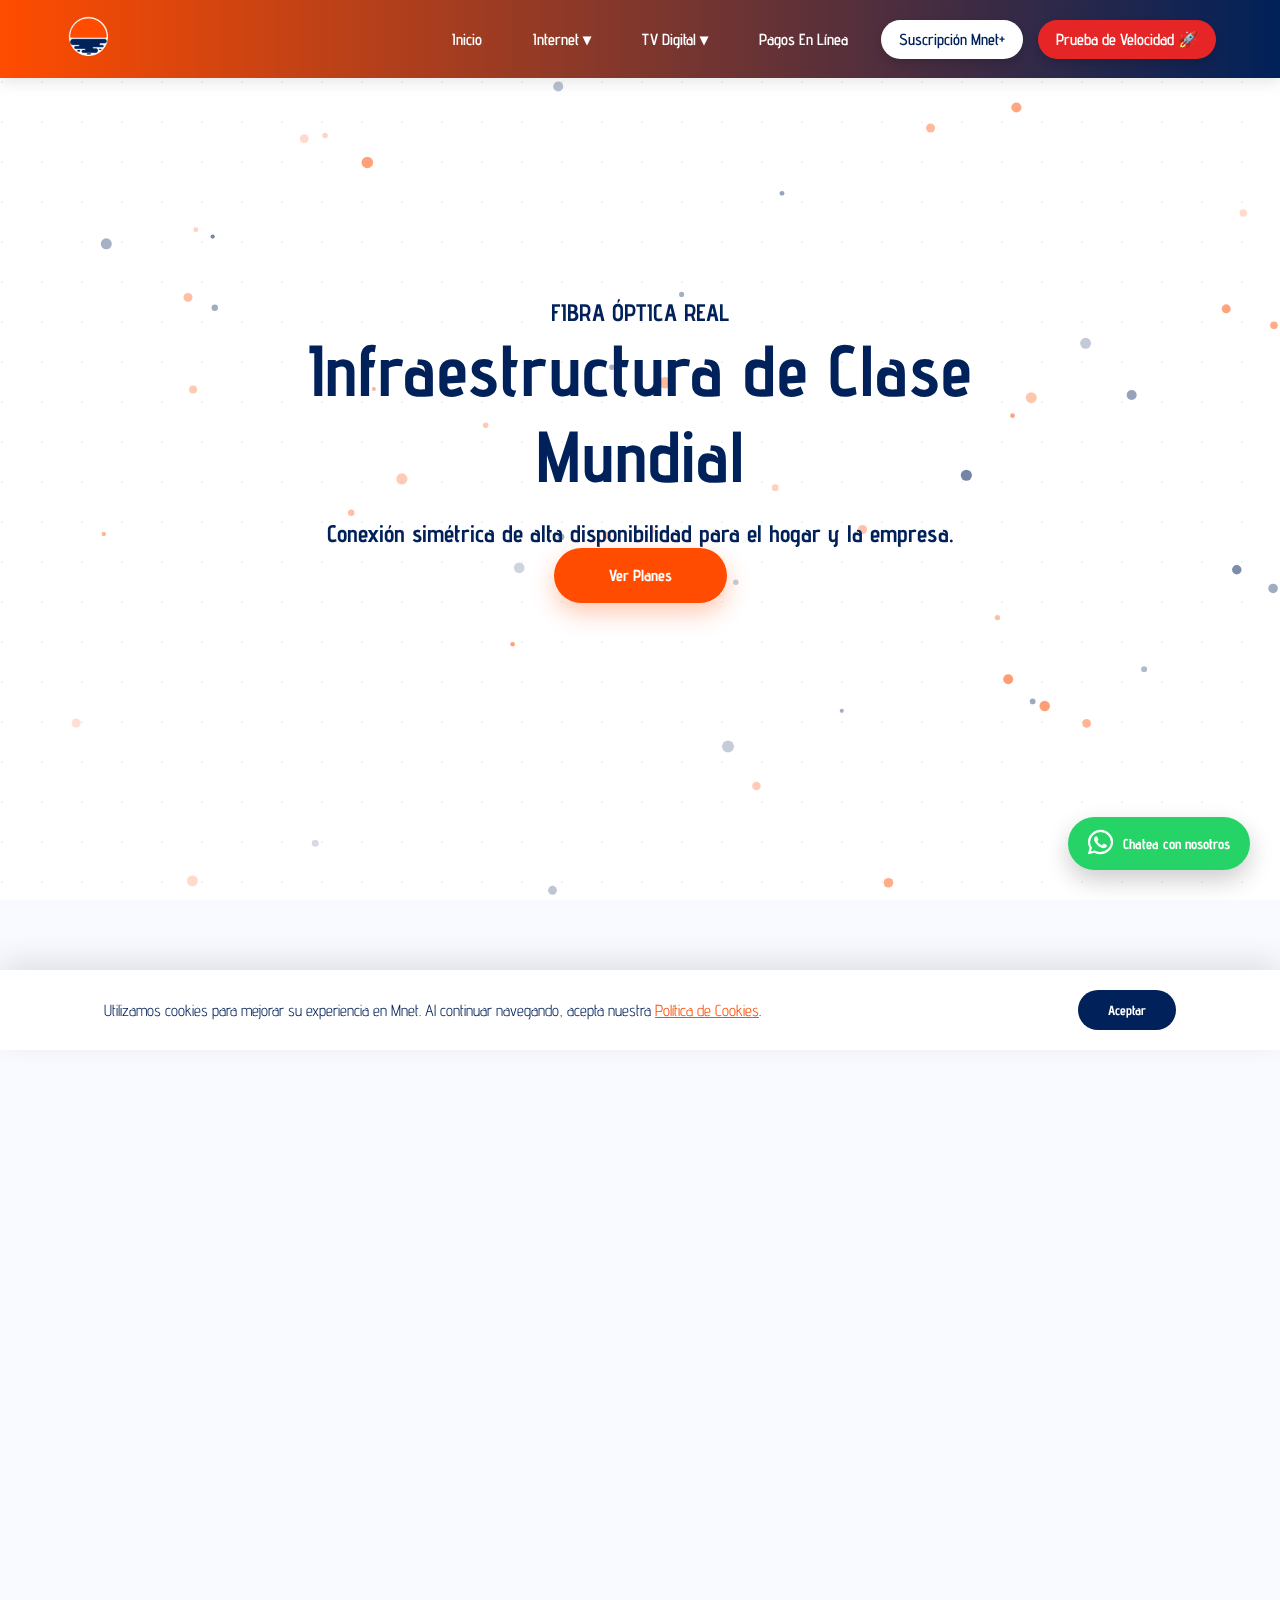
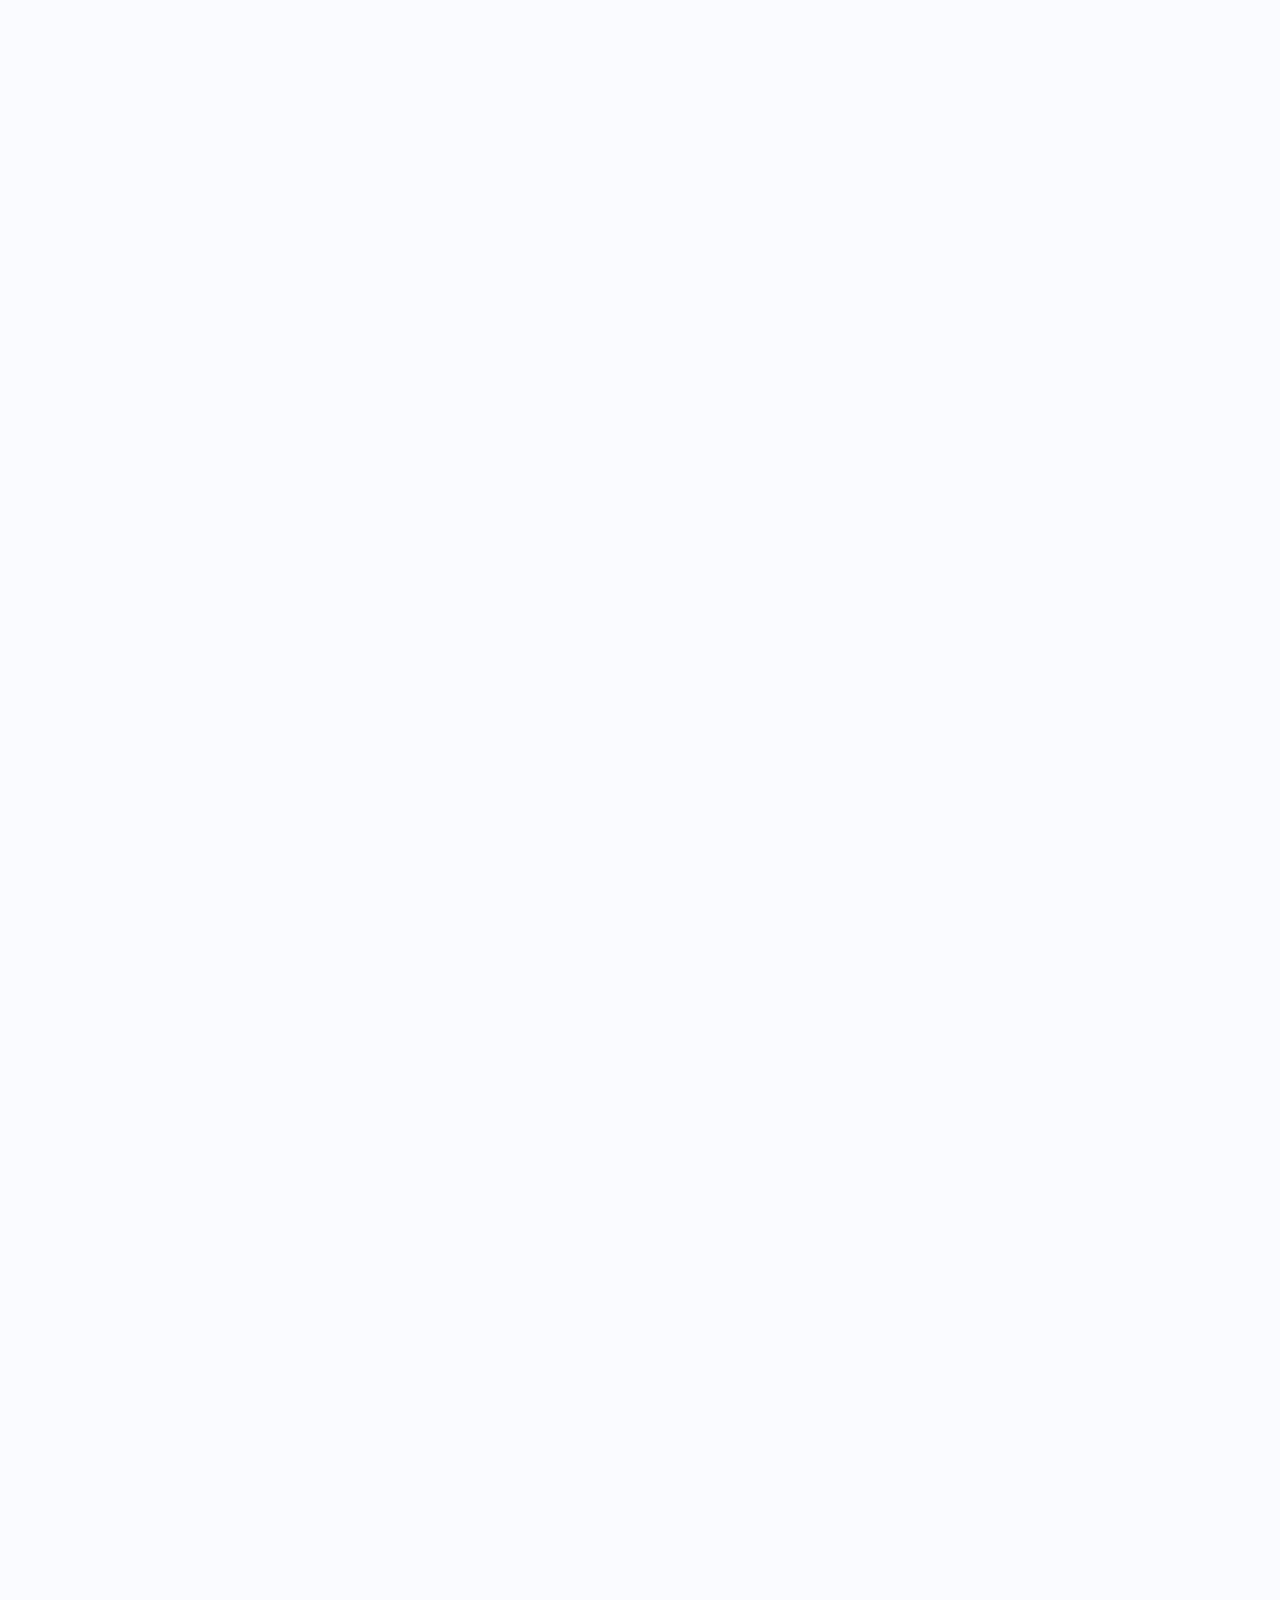
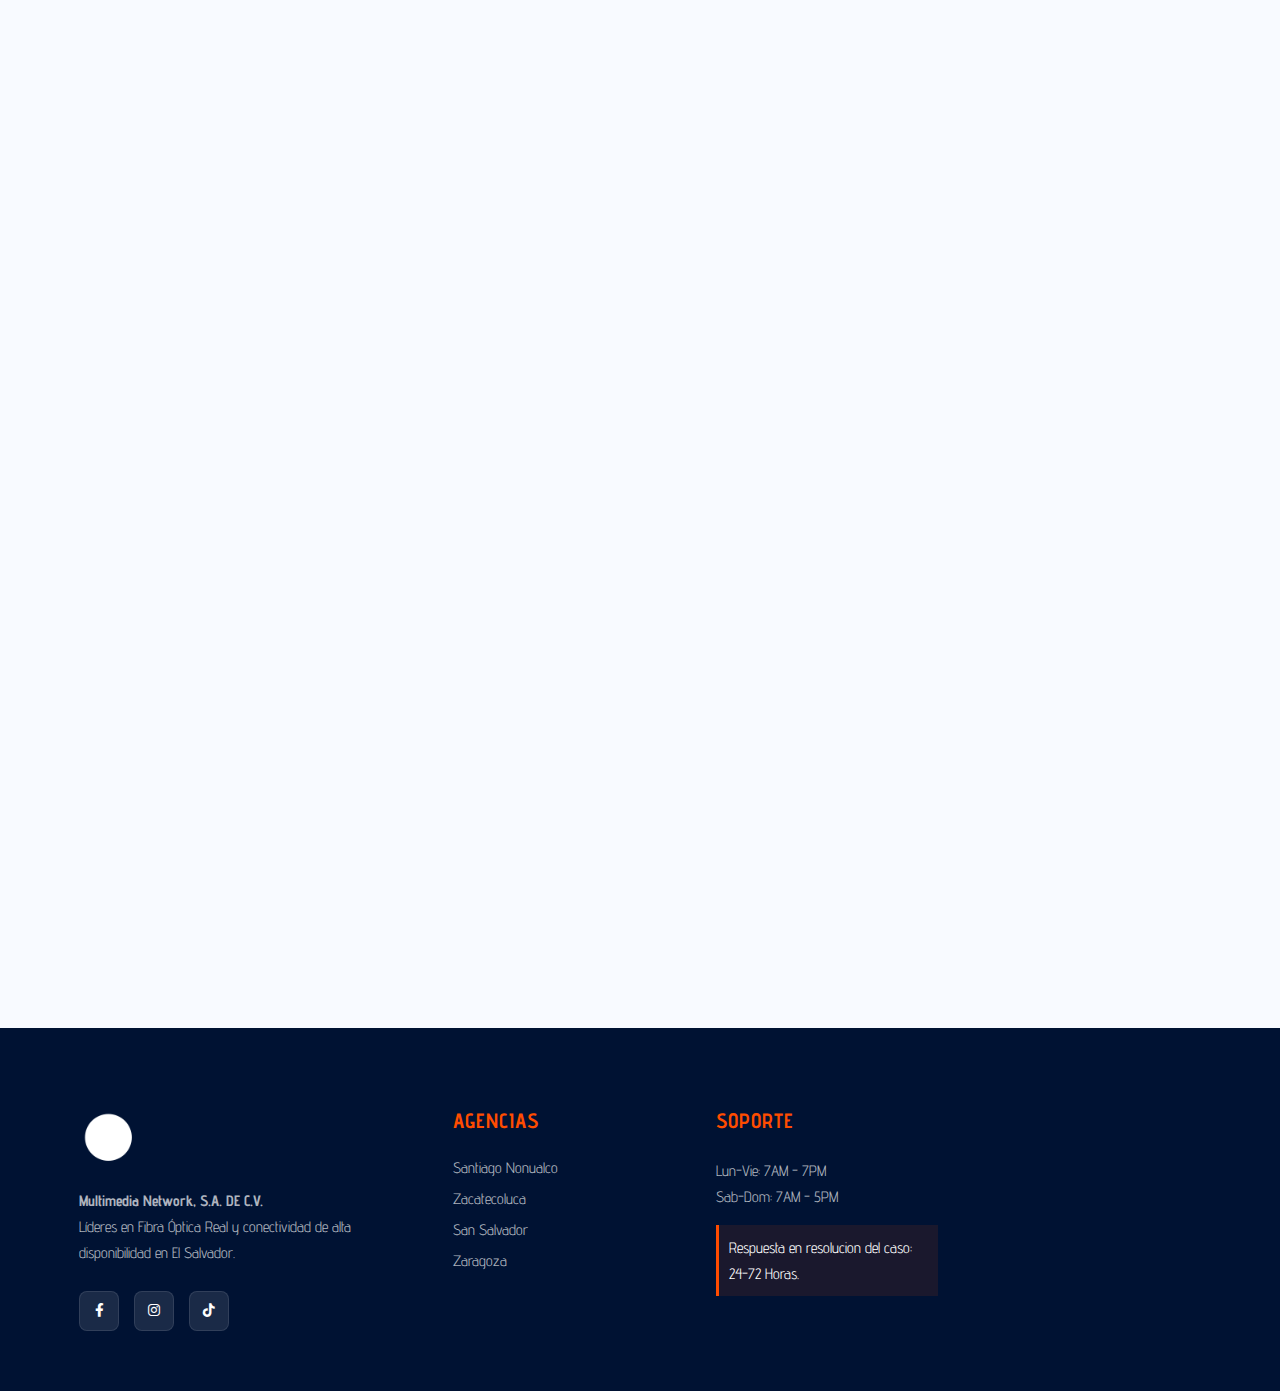
<file: Index.html>
<!DOCTYPE html>
<html lang="es">
<head>
    <meta charset="UTF-8">
    <meta name="viewport" content="width=device-width, initial-scale=1.0">
    <title>Mnet | Fibra Óptica Real</title>
    <link href="https://fonts.googleapis.com/css2?family=Advent+Pro:wght@400;600;700&display=swap" rel="stylesheet">
    <link rel="stylesheet" href="css/style.css">
    <link rel="icon" type="image/png" href="imgmenu/logomenu.png">
</head>
<body class="light-theme">

    <div id="preloader"><div class="loader"></div></div>

    <header class="topbar">
        <div class="container">
            <div class="logo">
                <img src="imgmenu/logomenu.png" alt="Mnet Logo" class="logo-img">
            </div>
            <ul class="menu">
                <li><a href="index.html" class="nav-link">Inicio</a></li>
                <li class="dropdown">
                    <a href="#" class="nav-link">Internet ▾</a>
                    <ul class="submenu">
                        <li><a href="Residencial.html" target="_blank">Internet Residencial</a></li>
                        <li><a href="Dobleplay.html" target="_blank">Internet + Cable TV</a></li>
                        <li><a href="Negocio.html" target="_blank">Internet Negocio</a></li>
                        <li><a href="Dedicado.html" target="_blank">Internet Corporativo 1-1</a></li>
                    </ul>
                </li>
                <li class="dropdown">
                    <a href="#" class="nav-link" target="_blank">TV Digital ▾</a>
                    <ul class="submenu">
                        <li><a href="Mnet.html">Mnet+</a></li>
                        <li><a href="Cable.html">Cable TV</a></li>
                    </ul>
                </li>
                <li><a href="https://clientes.multinetcorp.net/cusfastpayment?_gl=1*lp7ayi*_gcl_au*MTE5NTM1NDY5Mi4xNzcxMDkyMDg4*_ga*MTAxOTM5MTQyOS4xNzU4MDU4NzI2*_ga_NVRV6LVCSR*czE3NzExMDA4MjQkbzUkZzEkdDE3NzExMDY2NDMkajUzJGwwJGgw" class="nav-link" target="_blank">Pagos En Línea</a></li>
                <li><a href="https://clientes.multinetcorp.net/?_gl=1*lp7ayi*_gcl_au*MTE5NTM1NDY5Mi4xNzcxMDkyMDg4*_ga*MTAxOTM5MTQyOS4xNzU4MDU4NzI2*_ga_NVRV6LVCSR*czE3NzExMDA4MjQkbzUkZzEkdDE3NzExMDY2NDMkajUzJGwwJGgw" class="nav-link highlight" target="_blank">Suscripción Mnet+</a></li>
                <li><a href="https://www.speedtest.net/es" class="nav-link Prueba" target="_blank">Prueba de Velocidad 🚀</a></li>
            </ul>
        </div>
    </header>

    <section class="hero tech-bg">
        <canvas id="particle-canvas"></canvas>
        <div class="hero-content">
          <span class="badge"><h2>FIBRA ÓPTICA REAL</h2></span>
            <h1>Infraestructura de Clase Mundial</h1>
            <p><h2>Conexión simétrica de alta disponibilidad para el hogar y la empresa.</h2></p>
            <div class="hero-btns">
                <a href="#planes" class="btn-hero">Ver Planes</a>
            </div>
        </div>
    </section>

   </section>

    <section class="pricing-section reveal" id="planes">
        <div class="pricing-header">
            <h2>Planes Residenciales</h2>
           
            <div class="toggle-container">
                <span>Solo Internet</span>
                <label class="switch">
                    <input type="checkbox" id="plan-toggle">
                    <span class="slider round"></span>
                </label>
                <span>Dobleplay (Internet + TV)</span>
            </div>
        </div>

        <div class="comparison-grid">
            <div class="benefits-sidebar">
                <h3>Detalles del Servicio</h3>
                <ul>
                    <li>FIBRA ÓPTICA SIMÉTRICA ↑</li>
                    <li>SOPORTE TÉCNICO</li>
                    <li>LATENCIA ULTRA BAJA</li>
                    <li>CABLE TV 114 CANALES</li>
                    
                </ul>
            </div>
            <div class="plans-wrapper" id="plans-container">
                </div>
        </div>

        <div class="extra-services">
            <h3>Complementos Mnet+</h3>
            <div class="extra-grid">
                <div class="extra-item">
                    <span class="extra-icon">📺</span>
                    <h4>1 Telefono o Firestick</h4>
                    <p class="extra-price">$7.99<span>/mes</span></p>
                </div>
                <div class="extra-item">
                    <span class="extra-icon">📱</span>
                    <h4>2 Telefono o Firestick</h4>
                    <p class="extra-price">$10.99<span>/mes</span></p>
                </div>
                <div class="extra-item">
                    <span class="extra-icon">🔥</span>
                    <h4>4 Telefono o Firestick</h4>
                    <p class="extra-price">$13.99<span>/mes</span></p>
                </div>
            </div>
            <div class="tv-note">
                <p><strong>TV Digital Extra:</strong> $5.00 | <strong>Cable TV 114 Canales:</strong> $21.00</p>
            </div>
        </div>
    </section>
    <section class="history-section reveal">
    <div class="container">
        <div class="history-header">
            <span class="badge">NUESTRA TRAYECTORIA</span>
            <h2>La Evolución de la Conectividad</h2>
            <p>Desde nuestros inicios, Multimedia Network, S.A. DE C.V. ha transformado la manera en que El Salvador se conecta al mundo.</p>
        </div>

        <div class="timeline">
            <div class="timeline-item left">
                <div class="timeline-content">
                    <div class="time-year">2010</div>
                    <h3>El Inicio</h3>
                    <p>Nace Multimedia Network con la visión de llevar conectividad donde otros no llegaban, iniciando con infraestructura de radioenlace de alta capacidad.</p>
                </div>
            </div>

            <div class="timeline-item right">
                <div class="timeline-content">
                    <div class="time-year">2018</div>
                    <h3>Revolución de Fibra</h3>
                    <p>Iniciamos la transición masiva a <strong>Fibra Óptica Real</strong>, eliminando las limitaciones del cobre y ofreciendo simetría total a nuestros clientes.</p>
                </div>
            </div>

            <div class="timeline-item left">
                <div class="timeline-content">
                    <div class="time-year">2024</div>
                    <h3>Liderazgo Regional</h3>
                    <p>Consolidamos nuestra red con planes de hasta <strong>1 GIGABITE</strong> y lanzamos Mnet+, integrando TV Digital de 114 canales y servicios de streaming.</p>
                </div>
            </div>

            <div class="timeline-item right">
                <div class="timeline-content highlight-history">
                    <div class="time-year">HOY</div>
                    <h3>Infraestructura Mundial</h3>
                    <p>Operamos con los estándares más altos de disponibilidad, garantizando soporte técnico especializado y latencia ultra baja para el hogar y la empresa.</p>
                </div>
            </div>
        </div>
    </div>
</section>
<section class="agencias-section reveal" id="agencias">
    <div class="container">
        <div class="history-header">
            <span class="badge">PRESENCIA LOCAL</span>
            <h2>Nuestras Agencias</h2>
            <p>Visítanos en cualquiera de nuestras sucursales de Multimedia Network, S.A. DE C.V. para atención personalizada.</p>
        </div>

        <div class="agencias-grid">
            <div class="agencia-card">
                <h3>Santiago Nonualco</h3>
                <ul class="horarios-list">
                    <li><strong>Lun - Vie:</strong> 8 AM – 5 PM</li>
                    <li><strong>Sábados:</strong> 8 AM – 4 PM</li>
                    <li><strong>Domingos:</strong> 8 AM – 12 MD</li>
                </ul>
                <a href="https://www.google.com/maps/search/Multimedia+Network+Santiago+Nonualco" target="_blank" class="btn-maps">Ver en Maps 📍</a>
            </div>

            <div class="agencia-card">
                <h3>Rosario De La Paz</h3>
                <ul class="horarios-list">
                    <li><strong>Lun - Vie:</strong> 8 AM – 5 PM</li>
                    <li><strong>Sábados:</strong> 8 AM – 4 PM</li>
                    <li><strong>Domingos:</strong> 8 AM – 12 MD</li>
                </ul>
                <a href="https://www.google.com/maps/search/Multimedia+Network+Rosario+de+la+Paz" target="_blank" class="btn-maps">Ver en Maps 📍</a>
            </div>

            <div class="agencia-card">
                <h3>Puerto de La Libertad</h3>
                <ul class="horarios-list">
                    <li><strong>Lun - Vie:</strong> 8 AM – 5 PM</li>
                    <li><strong>Sábados:</strong> 8 AM – 4 PM</li>
                    <li><strong>Domingos:</strong> 8 AM – 12 MD</li>
                </ul>
                <a href="https://www.google.com/maps/search/Multimedia+Network+Puerto+de+la+Libertad" target="_blank" class="btn-maps">Ver en Maps 📍</a>
            </div>

            <div class="agencia-card">
                <h3>Zacatecoluca</h3>
                <ul class="horarios-list">
                    <li><strong>Lun - Vie:</strong> 8 AM – 5 PM</li>
                    <li><strong>Sábados:</strong> 8 AM – 4 PM</li>
                    <li><strong>Domingos:</strong> 8 AM – 12 MD</li>
                </ul>
                <a href="https://www.google.com/maps/search/Multimedia+Network+Zacatecoluca" target="_blank" class="btn-maps">Ver en Maps 📍</a>
            </div>

            <div class="agencia-card highlighted-agencia">
                <h3>San Salvador</h3>
                <ul class="horarios-list">
                    <li><strong>Lun - Vie:</strong> 9 AM – 5 PM</li>
                    <li><strong>Sábados:</strong> 8 AM – 12 MD</li>
                    <li><strong>Domingos:</strong> Cerrado</li>
                </ul>
                <a href="https://www.google.com/maps/search/Multimedia+Network+San+Salvador" target="_blank" class="btn-maps btn-maps-white">Ver en Maps 📍</a>
            </div>

            <div class="agencia-card">
                <h3>Zaragoza</h3>
                <ul class="horarios-list">
                    <li><strong>Lun - Vie:</strong> 9 AM – 6 PM</li>
                    <li><strong>Sábados:</strong> 8 AM – 4 PM</li>
                    <li><strong>Domingos:</strong> Cerrado</li>
                </ul>
                <a href="https://www.google.com/maps/search/Multimedia+Network+Zaragoza" target="_blank" class="btn-maps">Ver en Maps 📍</a>
            </div><div class="agencia-card">
                <h3>San Miguel Tepezonte</h3>
                <ul class="horarios-list">
                    <li><strong>Lun - Vie:</strong> 9 AM – 6 PM</li>
                    <li><strong>Sábados:</strong> 8 AM – 4 PM</li>
                    <li><strong>Domingos:</strong> Cerrado</li>
                </ul>
                <a href="https://maps.app.goo.gl/pNaFQaxXSMLKLzJ18" target="_blank" class="btn-maps">Ver en Maps 📍</a>
            </div>
        </div>
    </div>
</section>

    <section id="contacto" class="contact-section reveal">
        <div class="contact-container">
            <h2>Háblenos de su proyecto</h2>
            <form id="business-form" class="pro-form">
                <div class="form-row">
                    <input type="text" placeholder="Nombre de la Empresa" required>
                    <input type="email" placeholder="Email Corporativo" required>
                </div>
                <textarea placeholder="Cuéntanos más sobre tu requerimiento..."></textarea>
                <button type="submit" class="btn-submit">Enviar Solicitud</button>
            </form>
        </div>
    </section>

<div id="cookie-banner" class="cookie-notice">
    <div class="cookie-content">
        <p>Utilizamos cookies para mejorar su experiencia en Mnet. Al continuar navegando, acepta nuestra <a href="#" style="color: #FF4C00;">Política de Cookies</a>.</p>
        <button id="accept-cookies" class="btn-cookie">Aceptar</button>
    </div>
</div>

<link rel="stylesheet" href="https://cdnjs.cloudflare.com/ajax/libs/font-awesome/6.0.0/css/all.min.css">

<footer class="footer-main">
    <div class="footer-container">
        <div class="footer-col about">
            <img src="imgmenu/logomenu.png" alt="Multimedia Network Logo" class="footer-logo">
            <p><strong>Multimedia Network, S.A. DE C.V.</strong></p>
            <p>Líderes en Fibra Óptica Real y conectividad de alta disponibilidad en El Salvador.</p>
            
            <div class="social-links">
                <a href="https://facebook.com" class="social-icon fb" target="_blank"><i class="fab fa-facebook-f"></i></a>
                <a href="https://instagram.com" class="social-icon ig" target="_blank"><i class="fab fa-instagram"></i></a>
                <a href="https://tiktok.com" class="social-icon tk" target="_blank"><i class="fab fa-tiktok"></i></a>
            </div>
        </div>

        <div class="footer-col">
            <h4>Agencias</h4>
            <ul>
                <li>Santiago Nonualco</li>
                <li>Zacatecoluca</li>
                <li>San Salvador</li>
                <li>Zaragoza</li>
            </ul>
        </div>

        <div class="footer-col">
            <h4>Soporte</h4>
            <p>Lun-Vie: 7AM - 7PM</p>
            <p>Sab-Dom: 7AM - 5PM</p>
            <p class="priority-note">Respuesta en resolucion del caso: 24-72 Horas.</p>
        </div>
        <div id="modal-legal" class="modal-overlay">
    <div class="modal-content">
        <span class="close-modal">&times;</span>
        <div id="modal-body-text"></div>
        
    </div>
    <div class="footer-col">
                <h4>Legal</h4>
                <ul>
                    <li><a href="#" class="legal-link">Políticas de Uso Justo</a></li>
                    <li><a href="#" class="legal-link">Aviso de Privacidad</a></li>
                    <li><a href="#" class="legal-link">Términos y Condiciones</a></li>
                </ul>

    <div class="footer-bottom">
        <p>© 2026 Multimedia Network, S.A. DE C.V. Todos los derechos reservados.</p>
    </div>
</footer>

<a href="https://wa.me/76961049" class="whatsapp-float" target="_blank">
    <i class="fab fa-whatsapp"></i>
    <span>Chatea con nosotros</span>
</a>

    <script src="js/script.js"></script>
</body>
</html>
</file>
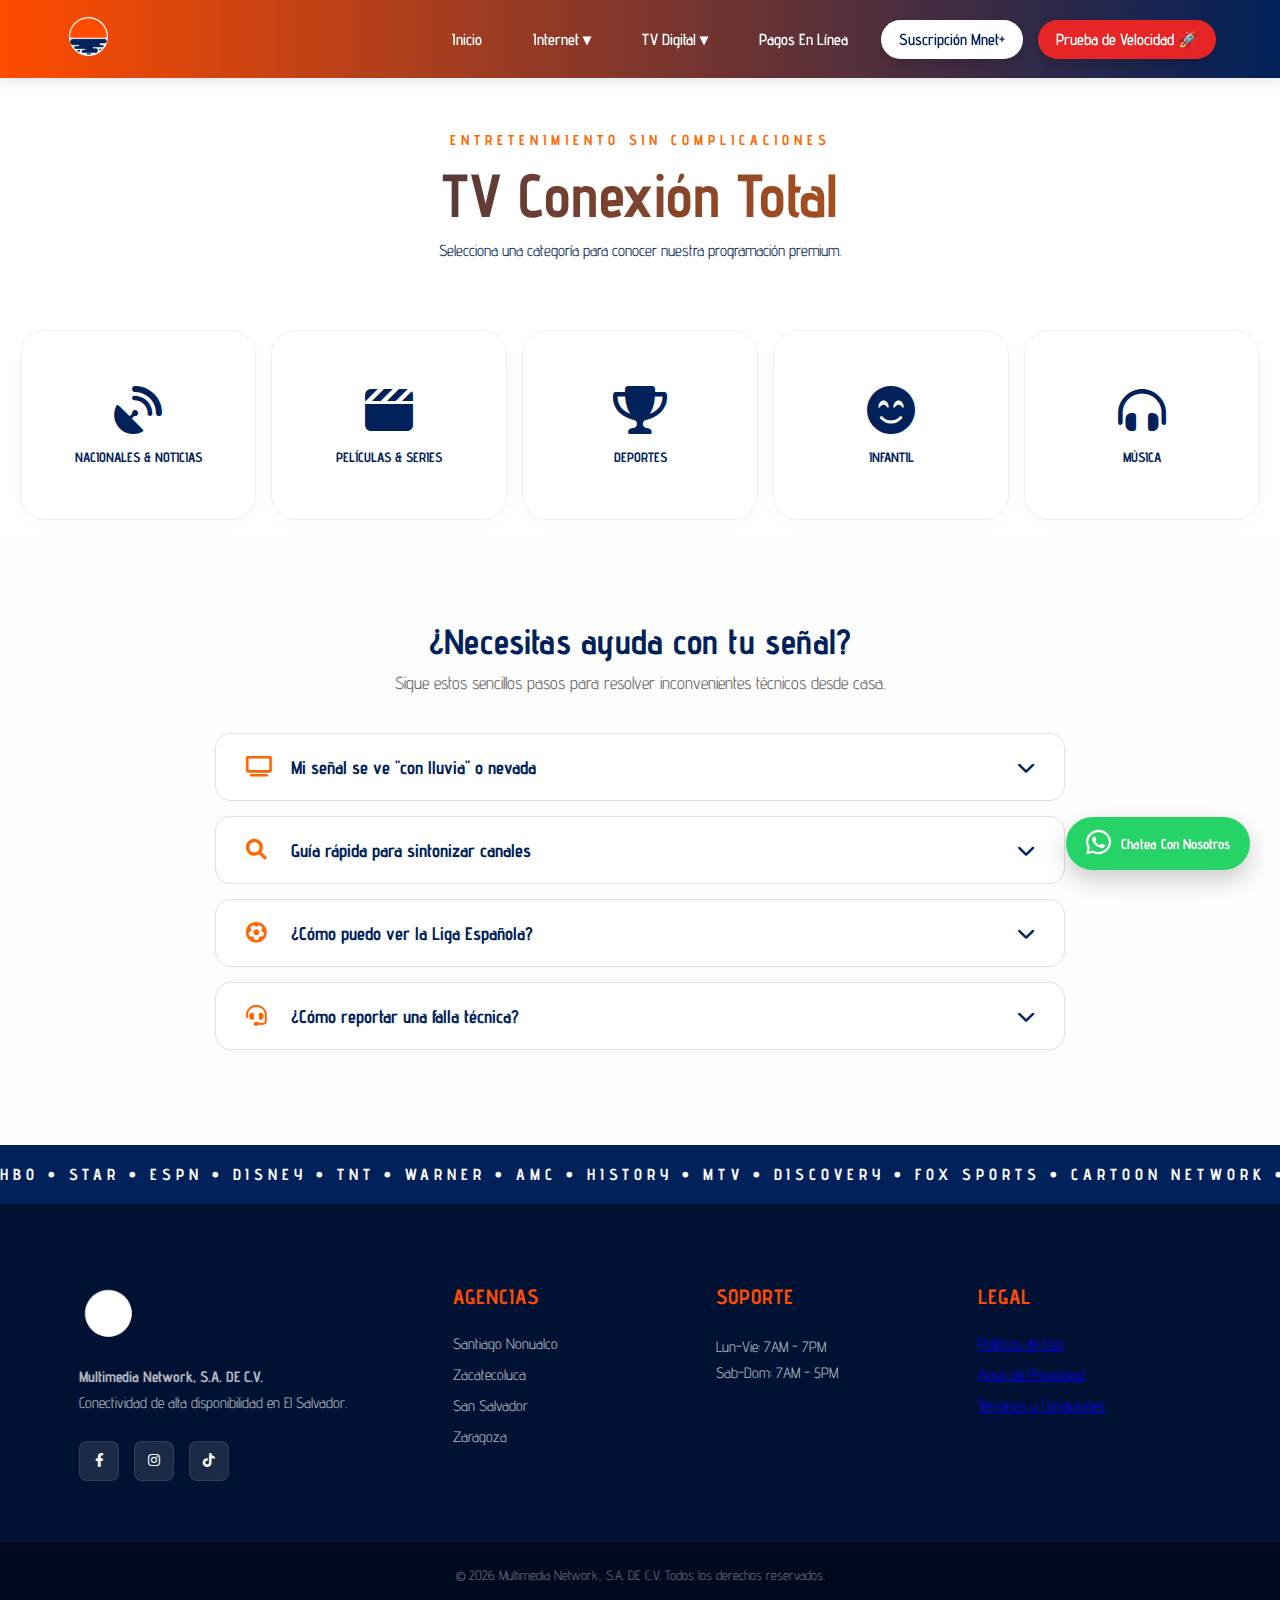
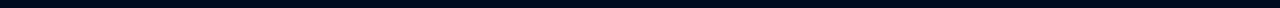
<file: Cable.html>
<!DOCTYPE html>
<html lang="es">
<head>
    <meta charset="UTF-8">
    <meta name="viewport" content="width=device-width, initial-scale=1.0">
    <title>Cable TV | Mnet</title>
    <link href="https://fonts.googleapis.com/css2?family=Advent+Pro:wght@400;600;700&display=swap" rel="stylesheet">
    <link rel="stylesheet" href="css/style.css">
    <link rel="stylesheet" href="css/Cable.css">
    <link rel="icon" type="image/png" href="imgmenu/logomenu.png">
    <link rel="stylesheet" href="https://cdnjs.cloudflare.com/ajax/libs/font-awesome/6.0.0/css/all.min.css">
</head>
<body class="light-theme">

    <header class="topbar">
        <div class="container">
            <div class="logo"><a href="index.html"><img src="imgmenu/logomenu.png" alt="Mnet Logo" class="logo-img"></a></div>
            <ul class="menu">
                <li><a href="index.html" class="nav-link">Inicio</a></li>
                <li class="dropdown">
                    <a href="#" class="nav-link">Internet ▾</a>
                    <ul class="submenu">
                        <li><a href="Residencial.html">Internet Residencial</a></li>
                        <li><a href="Dobleplay.html">Internet + Cable TV</a></li>
                        <li><a href="Negocio.html">Internet Negocio</a></li>
                        <li><a href="Dedicado.html">Internet Corporativo 1-1</a></li>
                    </ul>
                </li>
                <li class="dropdown">
                    <a href="#" class="nav-link">TV Digital ▾</a>
                    <ul class="submenu">
                        <li><a href="Mnet.html">Mnet+</a></li>
                        <li><a href="Cable.html">Cable TV</a></li>
                    </ul>
                </li>
                <li><a href="https://clientes.multinetcorp.net/cusfastpayment" class="nav-link">Pagos En Línea</a></li>
                <li><a href="https://clientes.multinetcorp.net/" class="nav-link highlight">Suscripción Mnet+</a></li>
                <li><a href="https://www.speedtest.net/es" class="nav-link Prueba" target="_blank">Prueba de Velocidad 🚀</a></li>
            </ul>
        </div>
    </header>

    <main class="cable-main-container">
        <section class="cable-hero fade-in">
            <span class="hero-tag">ENTRETENIMIENTO SIN COMPLICACIONES</span>
            <h1 class="gradient-text">TV Conexión Total</h1>
            <p>Selecciona una categoría para conocer nuestra programación premium.</p>
        </section>

        <section class="mosaico-section fade-in-delayed">
            <div class="mosaico-flex-container">
                <div class="m-item glass-effect" data-genre="nacionales">
                    <i class="fas fa-satellite-dish"></i>
                    <span>NACIONALES & NOTICIAS</span>
                </div>
                <div class="m-item glass-effect" data-genre="cine">
                    <i class="fas fa-clapperboard"></i>
                    <span>PELÍCULAS & SERIES</span>
                </div>
                <div class="m-item glass-effect" data-genre="deportes">
                    <i class="fas fa-trophy"></i>
                    <span>DEPORTES</span>
                </div>
                <div class="m-item glass-effect" data-genre="niños">
                    <i class="fas fa-face-smile-beam"></i>
                    <span>INFANTIL</span>
                </div>
                <div class="m-item glass-effect" data-genre="musica">
                    <i class="fas fa-headphones-alt"></i>
                    <span>MÚSICA</span>
                </div>
            </div>
        </section>

        <section class="faq-section fade-in-delayed">
            <div class="faq-container">
                <h2 class="faq-main-title">¿Necesitas ayuda con tu señal?</h2>
                <p class="faq-intro">Sigue estos sencillos pasos para resolver inconvenientes técnicos desde casa.</p>
                
                <div class="faq-wrapper">
                    <div class="faq-item">
                        <button class="faq-question">
                            <span><i class="fas fa-tv"></i> Mi señal se ve "con lluvia" o nevada</span>
                            <i class="fas fa-chevron-down arrow"></i>
                        </button>
                        <div class="faq-answer">
    <div class="steps-container">
        <p>Por lo general, esto se debe a un ajuste físico en el cableado:</p>
        <ul class="steps-list">
            <li><span>1</span> Verrifica que el cable coaxial esté bien enroscado en el puerto RF de tu TV.</li>
            <li><span>2</span> Revisa que el cable no esté muy doblado o aplastado.</li>
            <li><span>3</span> Verifica que los conectores no tengan óxido.</li>
        </ul>
    </div>
</div>
                    </div>

                    <div class="faq-item">
                        <button class="faq-question">
                            <span><i class="fas fa-search"></i> Guía rápida para sintonizar canales</span>
                            <i class="fas fa-chevron-down arrow"></i>
                        </button>
                        <div class="faq-answer">
                            <div class="steps-container">
                                <p>Si te faltan canales, realiza este proceso con tu control remoto:</p>
                                <ul class="steps-list">
                                    <li><span>1</span> Entra al botón de "Menú" o "Settings" de tu televisor.</li>
                                    <li><span>2</span> Busca el apartado de "Canales" o "Configuración de Antena".</li>
                                    <li><span>3</span> Selecciona "Sintonización Automática" y asegúrate que la fuente sea 'Cable'.</li>
                                    <li><span>4</span> Permite que el proceso llegue al 100% para actualizar la lista.</li>
                                </ul>
                            </div>
                        </div>
                    </div>

                    <div class="faq-item">
                        <button class="faq-question">
                            <span><i class="fas fa-futbol"></i> ¿Cómo puedo ver la Liga Española?</span>
                            <i class="fas fa-chevron-down arrow"></i>
                        </button>
                        <div class="faq-answer">
                            <div class="steps-container">
                                <p>¡Toda la pasión del fútbol europeo está en casa!</p>
                                <ul class="steps-list">
                                    <li><span>1</span> Sintoniza exclusivamente el Canal 3 de tu servicio de cable.</li>
                                    <li><span>2</span> Ahí podrás disfrutar de los encuentros en vivo de la Liga Española.</li>
                                </ul>
                            </div>
                        </div>
                    </div>

                    <div class="faq-item">
                        <button class="faq-question">
                            <span><i class="fas fa-headset"></i> ¿Cómo reportar una falla técnica?</span>
                            <i class="fas fa-chevron-down arrow"></i>
                        </button>
                        <div class="faq-answer">
                            <div class="steps-container">
                                <p>Si después de los pasos anteriores el problema persiste:</p>
                                <ul class="steps-list">
                                    <li><span>1</span> Escríbenos directamente por WhatsApp al 7696-1049 o nuestro PBX el 2331-7000.</b>.</li>
                                    <li><span>2</span> Proporciona tu nombre y número de cliente para agilizar el reporte.</li>
                                    <li><span>3</span> En caso de no obtener una resolución remota un técnico te visitará en un lapso de 24 a 72 horas hábiles.</li>
                                </ul>
                            </div>
                        </div>
                    </div>
                </div>
            </div>
        </section>

        <section class="featured-channels-bar">
            <div class="moving-track">
                <span>HBO • STAR • ESPN • DISNEY • TNT • WARNER • AMC • HISTORY • MTV • DISCOVERY • FOX SPORTS • CARTOON NETWORK • HBO • STAR • ESPN • TNT</span>
            </div>
        </section>
    </main>

    <footer class="footer-main">
        <div class="footer-container">
            <div class="footer-col about">
                <img src="imgmenu/logomenu.png" alt="Mnet Logo" class="footer-logo">
                <p><strong>Multimedia Network, S.A. DE C.V.</strong></p>
                <p>Conectividad de alta disponibilidad en El Salvador.</p>
                <div class="social-links">
                    <a href="#" class="social-icon fb"><i class="fab fa-facebook-f"></i></a>
                    <a href="#" class="social-icon ig"><i class="fab fa-instagram"></i></a>
                    <a href="#" class="social-icon tk"><i class="fab fa-tiktok"></i></a>
                </div>
            </div>
            <div class="footer-col">
                <h4>Agencias</h4>
                <ul>
                    <li>Santiago Nonualco</li>
                    <li>Zacatecoluca</li>
                    <li>San Salvador</li>
                    <li>Zaragoza</li>
                </ul>
            </div>
            <div class="footer-col">
                <h4>Soporte</h4>
                <p>Lun-Vie: 7AM - 7PM</p>
                <p>Sab-Dom: 7AM - 5PM</p>
            </div>
            <div class="footer-col">
                <h4>Legal</h4>
                <ul>
                    <li><a href="#">Políticas de Uso</a></li>
                    <li><a href="#">Aviso de Privacidad</a></li>
                    <li><a href="#">Términos y Condiciones</a></li>
                </ul>
            </div>
        </div>
        <div class="footer-bottom">
            <p>© 2026 Multimedia Network, S.A. DE C.V. Todos los derechos reservados.</p>
        </div>
    </footer>

    <div id="modal-legal" class="modal-overlay">
        <div class="modal-content glass-modal">
            <span class="close-modal">&times;</span>
            <div id="modal-body-text"></div>
        </div>
    </div>

    <a href="https://wa.me/76961049" class="whatsapp-float" target="_blank">
        <i class="fab fa-whatsapp"></i>
        <span>Chatea Con Nosotros</span>
    </a>

    <script src="js/Cable.js"></script>
</body>
</html>
</file>
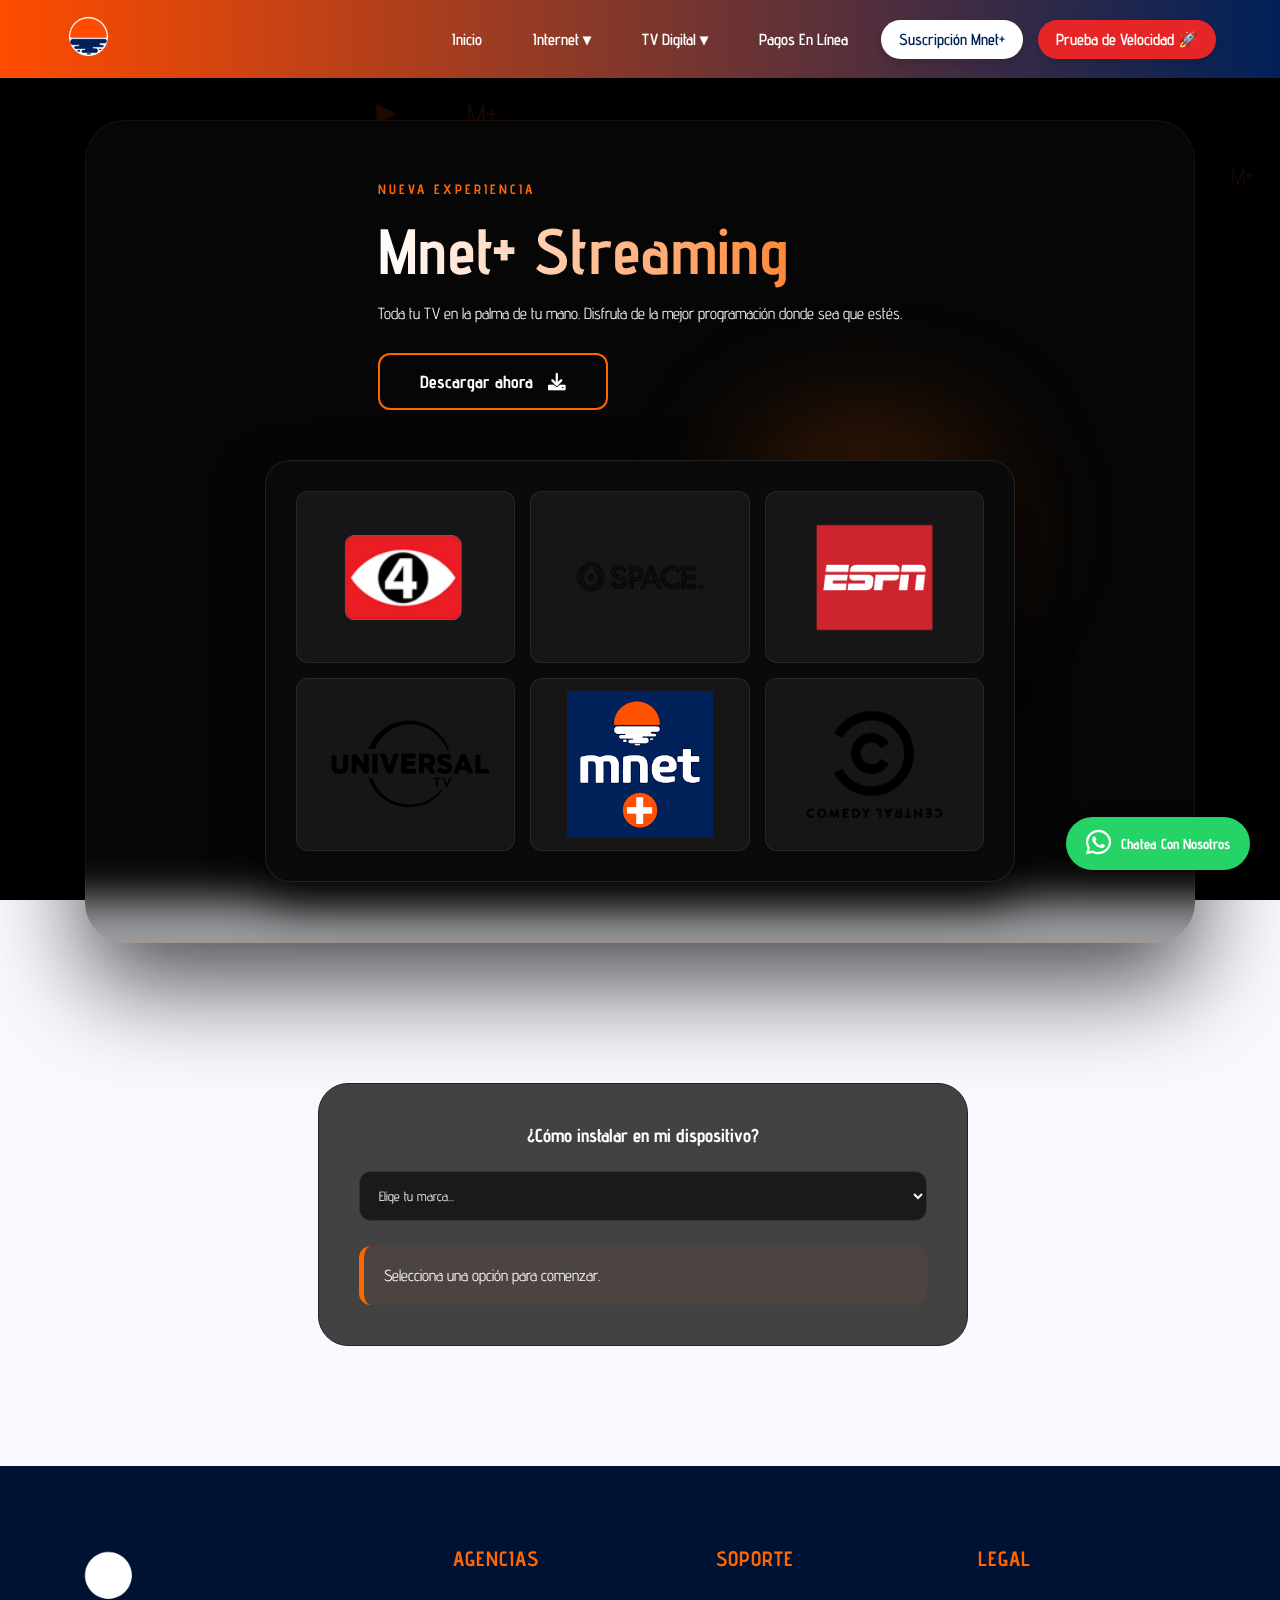
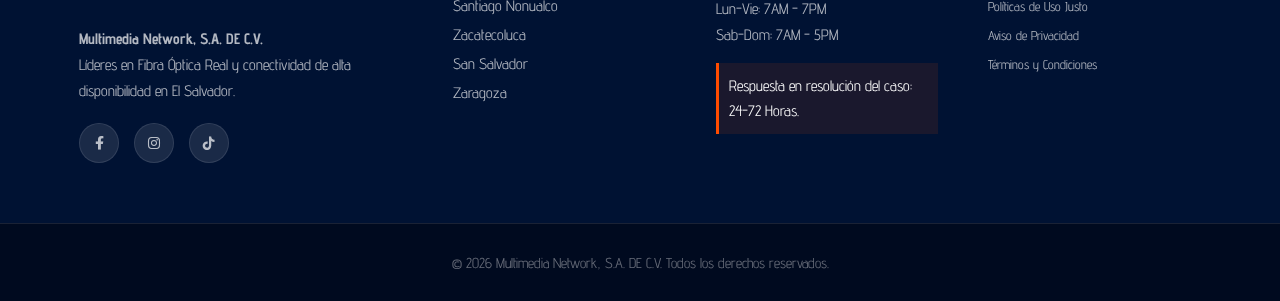
<file: Mnet.html>
<!DOCTYPE html>
<html lang="es">
<head>
    <meta charset="UTF-8">
    <meta name="viewport" content="width=device-width, initial-scale=1.0">
    <title>Mnet+ | Streaming</title>
    <link href="https://fonts.googleapis.com/css2?family=Advent+Pro:wght@400;600;700&display=swap" rel="stylesheet">
    <link rel="stylesheet" href="css/style.css">
    <link rel="stylesheet" href="css/Mnet.css">
    <link rel="icon" type="image/png" href="imgmenu/logomenu.png">
</head>
<body class="light-theme">
    <div id="mnet-particles"></div>

    <header class="topbar">
        <div class="container">
            <div class="logo"><a href="index.html"><img src="imgmenu/logomenu.png" alt="Mnet Logo" class="logo-img"></a></div>
            <ul class="menu">
                <li><a href="index.html" class="nav-link">Inicio</a></li>
                <li class="dropdown">
                    <a href="#" class="nav-link">Internet ▾</a>
                    <ul class="submenu">
                        <li><a href="Residencial.html">Internet Residencial</a></li>
                        <li><a href="Dobleplay.html">Internet + Cable TV</a></li>
                        <li><a href="Negocio.html">Internet Negocio</a></li>
                        <li><a href="Dedicado.html">Internet Corporativo 1-1</a></li>
                    </ul>
                </li>
                <li class="dropdown">
                    <a href="#" class="nav-link">TV Digital ▾</a>
                    <ul class="submenu">
                        <li><a href="Mnet.html">Mnet+</a></li>
                        <li><a href="Cable.html">Cable TV</a></li>
                    </ul>
                </li>
                <li><a href="https://clientes.multinetcorp.net/cusfastpayment" class="nav-link">Pagos En Línea</a></li>
                <li><a href="https://clientes.multinetcorp.net/" class="nav-link highlight">Suscripción Mnet+</a></li>
                <li><a href="https://www.speedtest.net/es" class="nav-link Prueba" target="_blank">Prueba de Velocidad 🚀</a></li>
            </ul>
        </div>
    </header>

<main class="dark-main">
    <section class="mnet-hero">
        <div class="hero-block">
            <div class="hero-text-side">
                <span class="hero-tag">NUEVA EXPERIENCIA</span>
                <h1>Mnet+ Streaming</h1>
                <p>Toda tu TV en la palma de tu mano. Disfruta de la mejor programación donde sea que estés.</p>
                
                <div class="hero-actions">
                    <a href="https://play.google.com/store/apps/details?id=net.multinetcorp.appiptv&pcampaignid=web_share" target="_blank" class="btn-download-now">
                        <span>Descargar ahora</span>
                        <i class="fas fa-download"></i>
                    </a>
                </div>
            </div>

            <div class="hero-image-side">
                <div class="dashboard-container" id="tvElement">
                    <div class="dashboard-screen">
<div class="channel-grid">
    <div class="channel-item">
        <img src="imgmenu/4.png" alt="ESPN" class="channel-img">
    </div>
    
    <div class="channel-item">
        <img src="imgmenu/sp.png" alt="Comedy Central" class="channel-img">
    </div>
    
    <div class="channel-item">
        <img src="imgmenu/espn.png" alt="Mnet+" class="channel-img">
    </div>
    
    <div class="channel-item">
        <img src="imgmenu/u.png" alt="Universal" class="channel-img">
    </div>
    
    <div class="channel-item">
        <img src="imgmenu/iptv.webp" alt="Canal 4" class="channel-img">
    </div>
    
    <div class="channel-item">
        <img src="imgmenu/cc.png" alt="TCS" class="channel-img">
    </div>
</div>
                        <div class="screen-glare"></div>
                    </div>
                    <div class="dashboard-glow"></div>
                </div>
            </div>
        </div>
    </section>

    <section class="device-section">
        ...

        <section class="device-section">
            <div class="device-card">
                <h3>¿Cómo instalar en mi dispositivo?</h3>
                <select id="selectDevice" class="device-select">
                    <option value="">Elige tu marca...</option>
                    <option value="android">Smart TV (Android TV)</option>
                    <option value="roku">Roku / Stick</option>
                    <option value="firestick">Amazon Fire Stick</option>
                </select>
                <div id="deviceStep" class="step-box-dynamic">
                    <p>Selecciona una opción para comenzar.</p>
                </div>
            </div>
        </section>
    </main>

    <link rel="stylesheet" href="https://cdnjs.cloudflare.com/ajax/libs/font-awesome/6.0.0/css/all.min.css">

    <footer class="footer-main">
        <div class="footer-container">
            <div class="footer-col about">
                <img src="imgmenu/logomenu.png" alt="Multimedia Network Logo" class="footer-logo">
                <p><strong>Multimedia Network, S.A. DE C.V.</strong></p>
                <p>Líderes en Fibra Óptica Real y conectividad de alta disponibilidad en El Salvador.</p>
                <div class="social-links">
                    <a href="https://facebook.com" class="social-icon fb" target="_blank"><i class="fab fa-facebook-f"></i></a>
                    <a href="https://instagram.com" class="social-icon ig" target="_blank"><i class="fab fa-instagram"></i></a>
                    <a href="https://tiktok.com" class="social-icon tk" target="_blank"><i class="fab fa-tiktok"></i></a>
                </div>
            </div>

            <div class="footer-col">
                <h4>Agencias</h4>
                <ul>
                    <li>Santiago Nonualco</li>
                    <li>Zacatecoluca</li>
                    <li>San Salvador</li>
                    <li>Zaragoza</li>
                </ul>
            </div>

            <div class="footer-col">
                <h4>Soporte</h4>
                <p>Lun-Vie: 7AM - 7PM</p>
                <p>Sab-Dom: 7AM - 5PM</p>
                <p class="priority-note">Respuesta en resolución del caso: 24-72 Horas.</p>
            </div>

            <div class="footer-col">
                <h4>Legal</h4>
                <ul>
                    <li><a href="#" class="legal-link">Políticas de Uso Justo</a></li>
                    <li><a href="#" class="legal-link">Aviso de Privacidad</a></li>
                    <li><a href="#" class="legal-link">Términos y Condiciones</a></li>
                </ul>
            </div>
        </div>
        <div class="footer-bottom">
            <p>© 2026 Multimedia Network, S.A. DE C.V. Todos los derechos reservados.</p>
        </div>
    </footer>

    <div id="modal-legal" class="modal-overlay">
        <div class="modal-content">
            <span class="close-modal">&times;</span>
            <div id="modal-body-text"></div>
        </div>
    </div>

    <a href="https://wa.me/76961049" class="whatsapp-float" target="_blank">
        <i class="fab fa-whatsapp"></i>
        <span>Chatea Con Nosotros</span>
    </a>

    <script src="js/Mnet.js"></script>
</body>
</html>
</file>
<file: css/style.css>
:root {
    --primary-orange: #FF4C00;
    --primary-blue: #002159;
    --primary-white: #fff;
    --bg-light: #f8faff;
    --text-blue: #002159;
    
}

* { margin: 0; padding: 0; box-sizing: border-box; font-family: 'Advent Pro', sans-serif; }
body { background: var(--bg-light); color: var(--text-blue); overflow-x: hidden; }

/* --- HEADER & NAV --- */
.topbar {
    position: fixed; width: 100%; z-index: 1000; padding: 12px 5%;
    background: linear-gradient(90deg, var(--primary-orange), var(--primary-blue));
    box-shadow: 0 4px 15px rgba(0,0,0,0.1);
}
.container { display: flex; justify-content: space-between; align-items: center; max-width: 1300px; margin: 0 auto; }
.logo-img { height: 50px; }

.menu { display: flex; gap: 15px; list-style: none; }
.nav-link { 
    color: white; text-decoration: none; font-weight: 600; 
    padding: 10px 18px; border-radius: 25px; transition: 0.3s ease; 
}


.nav-link:hover { 
    background: rgba(255, 255, 255, 0.15);
    box-shadow: 0 4px 12px rgba(0,0,0,0.2);
    transform: translateY(-1px);
}
.btn-hero:hover {box-shadow:0 6px 18px rgb(194, 4, 4) !important; }
.highlight { background: white !important; color: var(--primary-blue) !important; box-shadow: 0 4px 10px rgba(0,0,0,0.15); }
.highlight:hover { box-shadow: 0 6px 18px rgba(255, 255, 255, 0.3) !important; }
.Prueba { background: rgb(230, 38, 38) !important; color: var(--primary-white) !important; box-shadow: 0 4px 10px rgba(0,0,0,0.15); }
.Prueba:hover { box-shadow: 0 6px 18px rgb(194, 4, 4) !important; }
/* --- SUBMENU --- */
.dropdown { position: relative; }
.submenu {
    position: absolute; top: 115%; left: 0; background: white; 
    display: none; padding: 10px; border-radius: 12px; min-width: 250px; 
    box-shadow: 0 10px 30px rgba(0,0,0,0.15); z-index: 2000;
    list-style: none;
}
.dropdown:hover .submenu { display: block; }
.submenu a { 
    color: #333 !important; text-decoration: none; display: block; 
    padding: 12px 15px; transition: 0.3s; border-radius: 8px;
}
.submenu a:hover { 
    background: #f0f4ff; 
    color: var(--primary-orange) !important;
    padding-left: 20px;
}

/* --- HERO --- */
.hero { height: 100vh; display: flex; align-items: center; justify-content: center; position: relative; text-align: center; background: white; }
.tech-bg { background-image: radial-gradient(circle at 2px 2px, #f0f3f8 1px, transparent 0); background-size: 40px 40px; }
#particle-canvas { position: absolute; top: 0; left: 0; width: 100%; height: 100%; opacity: 0.8; z-index: 1; pointer-events: none; }
.hero-content { z-index: 10; max-width: 850px; }
.hero-content h1 { font-size: 4.5rem; color: var(--primary-blue); margin-bottom: 20px; }
.btn-hero { background: var(--primary-orange); color: white; padding: 18px 55px; border-radius: 40px; text-decoration: none; font-weight: 700; transition: 0.3s; display: inline-block; box-shadow: 0 10px 25px rgba(255,76,0,0.3); }
/* --- PLANES & TOGGLE --- */
.pricing-section { padding: 100px 5%; max-width: 1300px; margin: 0 auto; }
.pricing-header { text-align: center; margin-bottom: 40px; }
.toggle-container { display: flex; justify-content: center; align-items: center; gap: 15px; margin-top: 20px; font-weight: 700; }

.switch { position: relative; width: 60px; height: 32px; }
.switch input { opacity: 0; width: 0; height: 0; }
.slider { position: absolute; cursor: pointer; top: 0; left: 0; right: 0; bottom: 0; background: #e2e8f0; transition: .4s; border-radius: 34px; }
.slider:before { position: absolute; content: ""; height: 24px; width: 24px; left: 4px; bottom: 4px; background: white; transition: .4s; border-radius: 50%; }
input:checked + .slider { background: var(--primary-orange); }
input:checked + .slider:before { transform: translateX(28px); }

.comparison-grid { display: flex; gap: 20px; background: white; padding: 30px; border-radius: 35px; box-shadow: 0 20px 50px rgba(0,0,0,0.05); }
.benefits-sidebar { flex: 0.8; background: var(--primary-blue); padding: 40px; border-radius: 25px; color: white; }
.benefits-sidebar ul { list-style: none; margin-top: 20px; }
.benefits-sidebar li { margin-bottom: 15px; font-size: 0.9rem; border-left: 3px solid var(--primary-orange); padding-left: 10px; }

.plans-wrapper { flex: 2.5; display: flex; gap: 15px; }
.plan-card { background: white; flex: 1; padding: 30px 15px; border-radius: 25px; border: 1px solid #f0f3f8; text-align: center; transition: 0.4s; }
.plan-card:hover { transform: translateY(-10px); box-shadow: 0 15px 30px rgba(0,0,0,0.1); border-color: var(--primary-orange); }
.plan-card h4 { font-size: 1.8rem; color: var(--primary-blue); margin: 10px 0; }
.plan-price { font-size: 2.2rem; font-weight: 700; color: var(--primary-orange); }
.plan-price span { font-size: 1rem; color: #666; }

/* --- COMPLEMENTOS --- */
.extra-services { margin-top: 60px; text-align: center; width: 100%; }
.extra-grid { display: grid; grid-template-columns: repeat(auto-fit, minmax(200px, 1fr)); gap: 20px; margin: 30px 0; }
.extra-item { background: white; padding: 25px; border-radius: 20px; box-shadow: 0 10px 25px rgba(0,0,0,0.03); border: 1px solid #eee; }
.extra-icon { font-size: 2.5rem; display: block; margin-bottom: 10px; }
.extra-price { font-size: 1.8rem; font-weight: 700; color: var(--primary-blue); }
.tv-note { background: #f0f4ff; padding: 15px; border-radius: 12px; display: inline-block; }

/* --- RESTO --- */
.contact-section { padding: 60px 5%; }
.contact-container { max-width: 1100px; margin: 0 auto; background: white; padding: 50px; border-radius: 35px; box-shadow: 0 15px 40px rgba(0,0,0,0.05); }
.form-row { display: grid; grid-template-columns: 1fr 1fr; gap: 20px; margin-bottom: 20px; }
.pro-form input, .pro-form textarea { width: 100%; padding: 15px; border-radius: 12px; border: 1px solid #e2e8f0; background: #f8fafc; outline: none; }
.btn-submit { width: 100%; padding: 18px; margin-top: 20px; background: var(--primary-blue); color: white; border: none; border-radius: 12px; font-weight: 700; cursor: pointer; transition: 0.3s; }

.map-section { padding: 100px 8%; }
.map-container { border-radius: 30px; overflow: hidden; box-shadow: 0 15px 45px rgba(0,0,0,0.1); }

.footer-dark { background: #001233; color: white; padding: 60px 0; text-align: center; margin-top: 40px; }
.social-btn { color: white; text-decoration: none; padding: 10px 20px; border: 1px solid rgba(255,255,255,0.2); border-radius: 30px; margin: 0 10px; display: inline-block; transition: 0.3s; }
.social-btn:hover { background: var(--primary-orange); border-color: var(--primary-orange); }

.whatsapp-minimal { position: fixed; bottom: 30px; right: 30px; width: 60px; z-index: 3000; }
#preloader { position: fixed; top: 0; left: 0; width: 100%; height: 100%; background: white; display: flex; justify-content: center; align-items: center; z-index: 9999; }
.loader { width: 50px; height: 50px; border: 5px solid #f3f3f3; border-top-color: var(--primary-orange); border-radius: 50%; animation: spin 1s linear infinite; }
@keyframes spin { to { transform: rotate(360deg); } }
.reveal { opacity: 0; transform: translateY(30px); transition: 1s; }
.reveal.active { opacity: 1; transform: translateY(0); }

/*CARD EN FORMA DE MOSAICO DE AGENCIAS*/
/* --- SECCIÓN HISTORIA --- */
.history-section {
    padding: 100px 5%;
    background: #ffffff;
}

.history-header {
    text-align: center;
    margin-bottom: 60px;
}

.timeline {
    position: relative;
    max-width: 1000px;
    margin: 0 auto;
}

.timeline::after {
    content: '';
    position: absolute;
    width: 4px;
    background-color: var(--primary-blue);
    top: 0; bottom: 0;
    left: 50%;
    margin-left: -2px;
}

.timeline-item {
    padding: 10px 40px;
    position: relative;
    background-color: inherit;
    width: 50%;
}

/* El círculo en la línea de tiempo */
.timeline-item::after {
    content: '';
    position: absolute;
    width: 20px; height: 20px;
    right: -10px;
    background-color: white;
    border: 4px solid var(--primary-orange);
    top: 15px;
    border-radius: 50%;
    z-index: 1;
}

.right { left: 50%; }
.right::after { left: -10px; }

.timeline-content {
    padding: 30px;
    background-color: var(--bg-light);
    position: relative;
    border-radius: 20px;
    box-shadow: 0 10px 25px rgba(0,0,0,0.05);
    transition: 0.3s;
}

.timeline-content:hover {
    transform: translateY(-5px);
    box-shadow: 0 15px 35px rgba(255, 76, 0, 0.1);
}

.time-year {
    font-weight: 800;
    font-size: 1.5rem;
    color: var(--primary-orange);
    margin-bottom: 10px;
}

.highlight-history {
    background: var(--primary-blue);
    color: white;
}

.highlight-history .time-year { color: white; }

/* Responsive para Móviles */
@media screen and (max-width: 768px) {
    .timeline::after { left: 31px; }
    .timeline-item { width: 100%; padding-left: 70px; padding-right: 25px; }
    .timeline-item::after { left: 21px; }
    .right { left: 0%; }
}
/* --- SECCIÓN AGENCIAS --- */
.agencias-section {
    padding: 80px 5%;
    background-color: #f0f4ff;
}

.agencias-grid {
    display: grid;
    grid-template-columns: repeat(auto-fit, minmax(280px, 1fr));
    gap: 25px;
    max-width: 1200px;
    margin: 0 auto;
}

.agencia-card {
    background: white;
    padding: 30px;
    border-radius: 20px;
    box-shadow: 0 10px 30px rgba(0, 33, 89, 0.05);
    border-top: 5px solid var(--primary-orange);
    transition: transform 0.3s ease;
}

.agencia-card:hover {
    transform: translateY(-8px);
    box-shadow: 0 15px 40px rgba(0, 33, 89, 0.1);
}

.agencia-card h3 {
    color: var(--primary-blue);
    margin-bottom: 20px;
    font-size: 1.4rem;
    border-bottom: 1px solid #eee;
    padding-bottom: 10px;
}

.horarios-list {
    list-style: none;
    padding: 0;
}

.horarios-list li {
    margin-bottom: 10px;
    font-size: 0.95rem;
    color: #555;
    display: flex;
    justify-content: space-between;
}

.horarios-list li strong {
    color: var(--primary-blue);
}

/* Resalte especial para San Salvador o agencias principales */
.highlighted-agencia {
    background: var(--primary-blue);
    border-top-color: white;
}

.highlighted-agencia h3, 
.highlighted-agencia .horarios-list li,
.highlighted-agencia .horarios-list li strong {
    color: white;
}

.highlighted-agencia h3 {
    border-bottom-color: rgba(255,255,255,0.2);
}
.btn-maps {
    display: block;
    width: 100%;
    margin-top: 20px;
    padding: 12px;
    text-align: center;
    background: transparent;
    color: var(--primary-orange);
    border: 2px solid var(--primary-orange);
    text-decoration: none;
    border-radius: 12px;
    font-weight: 700;
    font-size: 0.9rem;
    transition: all 0.3s ease;
}

.btn-maps:hover {
    background: var(--primary-orange);
    color: white;
}

/* Ajuste para la tarjeta destacada de San Salvador */
.btn-maps-white {
    color: white;
    border-color: white;
}

.btn-maps-white:hover {
    background: white;
    color: var(--primary-blue);
}

/* --- FOOTER SOCIALS CLEAN --- */
/* --- BANNER DE COOKIES --- */
.cookie-notice {
    position: fixed;
    bottom: -150px; /* Totalmente oculto al inicio */
    left: 0;
    right: 0;
    width: 100%;
    background: #ffffff;
    padding: 20px 0;
    box-shadow: 0 -10px 30px rgba(0,0,0,0.1);
    z-index: 10000; /* Prioridad máxima */
    transition: all 0.6s cubic-bezier(0.19, 1, 0.22, 1);
}

/* Esta clase es la que activa el JavaScript */
.cookie-notice.show {
    bottom: 0; 
}

.cookie-content {
    max-width: 1200px;
    margin: 0 auto;
    display: flex;
    justify-content: space-between;
    align-items: center;
    padding: 0 5%;
}

.btn-cookie {
    background: #002159; /* Tu color azul */
    color: white;
    border: none;
    padding: 12px 30px;
    border-radius: 25px;
    font-weight: 700;
    cursor: pointer;
    transition: 0.3s;
}

.btn-cookie:hover {
    background: #FF4C00; /* Tu color naranja */
}

/* --- FOOTER LINKS --- */
.footer-links { margin-top: 15px; }
.legal-link { color: rgba(255,255,255,0.5); text-decoration: none; font-size: 0.8rem; margin: 0 10px; }
.legal-link:hover { color: #FF4C00; }

/* Estilos del Modal */
.modal-overlay {
    position: fixed;
    top: 0; left: 0;
    width: 100%; height: 100%;
    background: rgba(0, 33, 89, 0.85); /* Azul Mnet con transparencia */
    display: none; /* Oculto por defecto */
    justify-content: center;
    align-items: center;
    z-index: 10000;
    backdrop-filter: blur(5px);
}

.modal-content {
    background: white;
    width: 90%;
    max-width: 800px;
    max-height: 80vh;
    padding: 40px;
    border-radius: 25px;
    position: relative;
    overflow-y: auto;
    box-shadow: 0 20px 50px rgba(0,0,0,0.3);
    animation: modalFadeIn 0.3s ease-out;
}

@keyframes modalFadeIn {
    from { opacity: 0; transform: translateY(-20px); }
    to { opacity: 1; transform: translateY(0); }
}

.close-modal {
    position: absolute;
    top: 20px; right: 25px;
    font-size: 35px;
    cursor: pointer;
    color: var(--primary-blue);
}

.close-modal:hover { color: var(--primary-orange); }

/* Estilo del texto legal dentro del modal */
.legal-text-content h2 { color: var(--primary-blue); margin-bottom: 20px; border-bottom: 3px solid var(--primary-orange); display: inline-block; }
.legal-text-content h3 { color: var(--primary-orange); margin-top: 20px; }
.legal-text-content p, .legal-text-content li { line-height: 1.6; color: #444; margin-bottom: 10px; }
.priority-tag { font-weight: bold; padding: 2px 8px; border-radius: 4px; }
.low { background: #e1f5fe; color: #01579b; }
.critical { background: #ffebee; color: #b71c1c; }

/* --- FOOTER --- */
.footer-main {
    background: #001233; /* Fondo oscuro */
    color: white;
    padding: 60px 0 0 0;
}

/* FIX PARA EL LOGO: Si no se ve, esto lo fuerza a blanco */
.footer-logo {
    height: 70px;
    margin-bottom: 20px;
    display: block;
    filter: brightness(0) invert(1); /* Convierte el logo a blanco */
    object-fit: contain;
}

/* Estilos de Iconos Sociales */
.social-links {
    display: flex;
    gap: 15px;
    margin-top: 20px;
}

.social-icon {
    width: 40px;
    height: 40px;
    background: rgba(255,255,255,0.1);
    display: flex;
    justify-content: center;
    align-items: center;
    border-radius: 50%;
    color: white;
    text-decoration: none;
    font-size: 1.2rem;
    transition: 0.3s;
}

.social-icon.fb:hover { background: #1877f2; }
.social-icon.ig:hover { background: #e4405f; }
.social-icon.tk:hover { background: #000000; }

/* --- WHATSAPP FLOTANTE MODERNO --- */
.whatsapp-float {
    position: fixed;
    bottom: 30px;
    right: 30px;
    background-color: #25d366;
    color: white;
    padding: 12px 20px;
    border-radius: 50px;
    display: flex;
    align-items: center;
    gap: 10px;
    text-decoration: none;
    z-index: 9999;
    box-shadow: 0 10px 25px rgba(0,0,0,0.2);
    transition: 0.3s;
}

.whatsapp-float i { font-size: 1.8rem; }
.whatsapp-float span { font-weight: 700; font-size: 0.9rem; }

.whatsapp-float:hover {
    transform: scale(1.05);
    background-color: #128c7e;
}
.modal-overlay {
    position: fixed;
    top: 0; left: 0;
    width: 100%; height: 100%;
    background: rgba(0, 33, 89, 0.9); /* Fondo oscuro */
    display: none; /* INICIA OCULTO */
    justify-content: center;
    align-items: center;
    z-index: 10000;
}

/* IMPORTANTE: El JS cambiará el style.display a 'flex' para mostrarlo */
.modal-content {
    background: white;
    padding: 40px;
    border-radius: 20px;
    max-width: 800px;
    max-height: 80vh;
    overflow-y: auto; /* Para que el texto largo se pueda bajar */
    position: relative;
}
.footer-main {
    background: #001233; /* Azul muy oscuro para contraste */
    color: white;
    padding-top: 80px;
    font-family: 'Advent Pro', sans-serif;
}

.footer-container {
    max-width: 1250px;
    margin: 0 auto;
    display: grid;
    grid-template-columns: 1.5fr 1fr 1fr 1fr;
    gap: 40px;
    padding: 0 5% 60px 5%;
}

.footer-logo { height: 60px; margin-bottom: 20px; filter: brightness(0) invert(1); }

.footer-col h4 {
    color: var(--primary-orange);
    margin-bottom: 25px;
    font-size: 1.3rem;
    text-transform: uppercase;
    letter-spacing: 1px;
}

.footer-col p { line-height: 1.7; font-size: 0.95rem; color: rgba(255,255,255,0.7); }

.footer-col ul { list-style: none; padding: 0; }
.footer-col ul li { margin-bottom: 12px; color: rgba(255,255,255,0.7); font-size: 0.95rem; }

.priority-note {
    margin-top: 15px;
    padding: 10px;
    background: rgba(255, 76, 0, 0.1);
    border-left: 3px solid var(--primary-orange);
    color: white !important;
}

/* Redes Sociales */
.social-links { display: flex; gap: 15px; margin-top: 25px; }
.social-icon {
    background: rgba(255,255,255,0.1);
    color: white;
    text-decoration: none;
    padding: 8px 15px;
    border-radius: 8px;
    font-size: 0.85rem;
    transition: 0.3s;
    border: 1px solid rgba(255,255,255,0.1);
}
.social-icon:hover { background: var(--primary-orange); transform: translateY(-3px); }

.footer-bottom {
    background: #000a1f;
    padding: 25px 0;
    text-align: center;
    border-top: 1px solid rgba(255,255,255,0.05);
    font-size: 0.85rem;
    color: rgba(255,255,255,0.4);
}

@media (max-width: 992px) {
    .footer-container { grid-template-columns: 1fr 1fr; }
}
@media (max-width: 600px) {
    .footer-container { grid-template-columns: 1fr; }
}
.modal-content {
    background: white;
    width: 90%;
    max-width: 850px;
    max-height: 85vh; /* Limita la altura para que haya scroll */
    padding: 40px;
    border-radius: 30px;
    overflow-y: auto; /* Habilita el scroll interno */
    position: relative;
    box-shadow: 0 25px 50px rgba(0,0,0,0.2);
}

.legal-text-content h2 { 
    color: var(--primary-blue); 
    margin-bottom: 25px; 
    border-bottom: 4px solid var(--primary-orange); 
    display: inline-block;
    padding-bottom: 5px;
}

.legal-text-content h3 { 
    color: var(--primary-orange); 
    margin-top: 25px; 
    font-size: 1.3rem;
}

.legal-text-content p, .legal-text-content li { 
    line-height: 1.8; 
    color: #444; 
    margin-bottom: 12px;
}
</file>
<file: css/Cable.css>
/* --- ESTILOS DE PÁGINA --- */
body.light-theme {
    background: #ffffff;
    font-family: 'Advent Pro', sans-serif;
    overflow-x: hidden;
}

.cable-main-container {
    padding-top: 130px;
    min-height: 80vh;
}

/* --- HERO --- */
.cable-hero { text-align: center; margin-bottom: 50px; }
.hero-tag { color: #ff6600; font-weight: 700; letter-spacing: 5px; font-size: 0.9rem; }

.gradient-text {
    font-size: 3.8rem;
    font-weight: 700;
    margin: 10px 0;
    background: linear-gradient(to right, #002159, #ff6600);
    -webkit-background-clip: text;
    background-clip: text;
    -webkit-text-fill-color: transparent;
    color: transparent;
}

/* --- MOSAICO --- */
.mosaico-flex-container {
    display: flex;
    justify-content: center;
    gap: 15px;
    padding: 20px;
    max-width: 1300px;
    margin: 0 auto;
    flex-wrap: nowrap;
}

.m-item {
    flex: 1; min-width: 180px; background: #fff; border: 1px solid #f0f0f0;
    height: 190px; border-radius: 25px; display: flex; 
    flex-direction: column; justify-content: center; align-items: center;
    cursor: pointer; transition: all 0.4s cubic-bezier(0.175, 0.885, 0.32, 1.275);
    box-shadow: 0 5px 15px rgba(0,0,0,0.02);
}

.m-item:hover {
    border-color: #ff6600;
    transform: translateY(-10px);
    box-shadow: 0 15px 30px rgba(255, 102, 0, 0.1);
}

.m-item i { font-size: 3rem; color: #002159; margin-bottom: 15px; }
.m-item span { font-weight: 700; color: #002159; font-size: 0.85rem; text-align: center; padding: 0 10px; }
.m-item:hover i { color: #ff6600; }

/* --- SECCIÓN FAQ SOPORTE (ESTILO LIMPIO) --- */
.faq-section { padding: 80px 20px; background: #fdfdfd; }
.faq-container { max-width: 850px; margin: 0 auto; }
.faq-main-title { text-align: center; color: #002159; font-size: 2.2rem; font-weight: 700; margin-bottom: 10px; }
.faq-intro { text-align: center; color: #666; margin-bottom: 40px; font-size: 1.1rem; }

.faq-item { background: #fff; border: 1px solid #e0e0e0; border-radius: 15px; margin-bottom: 15px; overflow: hidden; transition: 0.3s ease; }
.faq-item:hover { border-color: #ff6600; }
.faq-item.active { border-color: #ff6600; box-shadow: 0 4px 20px rgba(0,0,0,0.05); }

.faq-question {
    width: 100%; padding: 22px 30px; background: none; border: none; display: flex;
    justify-content: space-between; align-items: center; cursor: pointer;
    font-size: 1.15rem; font-weight: 700; color: #002159; text-align: left; font-family: 'Advent Pro', sans-serif;
}
.faq-question i.fas:not(.arrow) { color: #ff6600; margin-right: 15px; width: 25px; font-size: 1.3rem; }

.faq-answer { max-height: 0; overflow: hidden; transition: all 0.4s cubic-bezier(0.4, 0, 0.2, 1); background: #fff; }
.faq-item.active .faq-answer { max-height: 600px; }
.faq-item.active .arrow { transform: rotate(180deg); color: #ff6600; }

/* --- CONTENEDOR DE PASOS ORDENADOS --- */
.steps-container { padding: 10px 30px 30px 70px; }
.steps-container p { color: #444; margin-bottom: 20px; font-weight: 600; font-size: 1rem; }

.steps-list { list-style: none; padding: 0; margin: 0; }
.steps-list li {
    display: flex;
    align-items: flex-start;
    margin-bottom: 15px;
    color: #555;
    line-height: 1.5;
    font-size: 0.95rem;
}

/* Los circulitos naranja de los pasos */
.steps-list li span {
    background: #ff6600;
    color: #fff;
    min-width: 24px;
    height: 24px;
    border-radius: 50%;
    display: flex;
    justify-content: center;
    align-items: center;
    font-size: 0.8rem;
    font-weight: 700;
    margin-right: 15px;
    margin-top: 2px;
    flex-shrink: 0;
}

/* --- MARQUEE --- */
.featured-channels-bar { background: #002159; padding: 20px 0; overflow: hidden; }
.moving-track { display: inline-block; white-space: nowrap; animation: marquee 50s linear infinite; color: white; font-weight: 700; letter-spacing: 5px; }
@keyframes marquee { from { transform: translateX(0); } to { transform: translateX(-50%); } }

/* --- MODAL --- */
.modal-overlay { display: none; position: fixed; top: 0; left: 0; width: 100%; height: 100%; background: rgba(0, 33, 89, 0.7); backdrop-filter: blur(5px); z-index: 9999; justify-content: center; align-items: center; }
.glass-modal { background: #fff; border-top: 10px solid #ff6600; border-radius: 20px; max-width: 750px; width: 90%; padding: 40px; position: relative; box-shadow: 0 25px 50px rgba(0,0,0,0.3); }
.close-modal { position: absolute; top: 20px; right: 25px; font-size: 35px; cursor: pointer; color: #002159; }

@media (max-width: 900px) { .mosaico-flex-container { flex-wrap: wrap; } .m-item { min-width: 45%; } }
</file>
<file: css/Mnet.css>
/* --- FONDO ANIMADO --- */
#mnet-particles {
    position: fixed;
    top: 0; left: 0; width: 100%; height: 100%;
    background: #000; z-index: -1; overflow: hidden;
}

.dark-main { 
    background: transparent; color: white; min-height: 80vh; 
    display: flex; flex-direction: column; align-items: center;
}

/* --- BLOQUE HERO MEJORADO --- */
.mnet-hero {
    margin-top: 100px;
    width: 95%;
    max-width: 1150px;
    padding: 20px;
}

.hero-block {
    background: rgba(15, 15, 15, 0.4); 
    border-radius: 40px;
    padding: 60px 40px;
    border: 1px solid rgba(255, 102, 0, 0.1);
    backdrop-filter: blur(20px);
    display: flex;
    flex-direction: column;
    align-items: center;
    gap: 50px;
    box-shadow: 0 40px 100px rgba(0,0,0,0.7);
}

.hero-tag {
    color: #ff6600;
    font-weight: bold;
    font-size: 0.85rem;
    letter-spacing: 3px;
    display: block;
    margin-bottom: 15px;
    text-transform: uppercase;
}

.hero-text-side h1 {
    font-size: 4rem;
    margin-bottom: 15px;
    background: linear-gradient(to right, #ffffff, #ff6600);
    -webkit-background-clip: text;
    background-clip: text;
    -webkit-text-fill-color: transparent;
    font-weight: 700;
}

/* --- BOTÓN DESCARGAR --- */
.hero-actions {
    margin-top: 30px;
}

.btn-download-now {
    display: inline-flex;
    align-items: center;
    gap: 15px;
    background: transparent;
    border: 2px solid #ff6600;
    color: white;
    padding: 16px 40px;
    border-radius: 12px;
    font-weight: 700;
    text-decoration: none;
    font-size: 1.1rem;
    transition: all 0.4s cubic-bezier(0.175, 0.885, 0.32, 1.275);
}

.btn-download-now:hover {
    background: #ff6600;
    transform: scale(1.05);
    box-shadow: 0 0 30px rgba(255, 102, 0, 0.5);
}

/* --- DASHBOARD DE CANALES CON REFLEJO --- */
.hero-image-side {
    width: 100%;
    display: flex;
    justify-content: center;
    perspective: 1200px;
}

.dashboard-container {
    position: relative;
    width: 100%;
    max-width: 750px;
    transform-style: preserve-3d;
}

.dashboard-screen {
    background: #0a0a0a;
    border: 1px solid rgba(255, 255, 255, 0.1);
    border-radius: 25px;
    padding: 30px;
    aspect-ratio: 16 / 9;
    position: relative;
    z-index: 2;
    overflow: hidden;
    box-shadow: 0 20px 50px rgba(0,0,0,0.8);
}

/* ANIMACIÓN REFLEJO DE CRISTAL */
.dashboard-screen::after {
    content: "";
    position: absolute;
    top: 0;
    left: -150%;
    width: 50%;
    height: 100%;
    background: linear-gradient(
        to right,
        rgba(255, 255, 255, 0) 0%,
        rgba(255, 255, 255, 0.08) 50%,
        rgba(255, 255, 255, 0) 100%
    );
    transform: skewX(-25deg);
    pointer-events: none;
    animation: glass-shine 8s infinite;
}

@keyframes glass-shine {
    0% { left: -150%; }
    20% { left: 150%; }
    100% { left: 150%; }
}

.channel-grid {
    display: grid;
    grid-template-columns: repeat(3, 1fr);
    grid-template-rows: repeat(2, 1fr);
    gap: 15px;
    height: 100%;
}

.channel-item {
    background: rgba(255, 255, 255, 0.05);
    border-radius: 12px;
    display: flex;
    align-items: center;
    justify-content: center;
    border: 1px solid rgba(255, 255, 255, 0.08);
    transition: all 0.3s ease;
    overflow: hidden;
    padding: 12px;
}

.channel-item:hover {
    background: rgba(255, 102, 0, 0.15);
    border-color: #ff6600;
    transform: translateZ(30px);
    box-shadow: 0 0 20px rgba(255, 102, 0, 0.2);
}

/* LOGOS EN COLOR REAL (FORZADO) */
.channel-img {
    width: 100%;
    height: 100%;
    object-fit: contain;
    filter: none !important;
    opacity: 1 !important;
    transition: transform 0.3s ease;
}

.channel-item:hover .channel-img {
    transform: scale(1.1);
}

.dashboard-glow {
    position: absolute;
    top: -15%;
    right: -10%;
    width: 60%;
    height: 60%;
    background: radial-gradient(circle, rgba(255, 102, 0, 0.3) 0%, transparent 70%);
    filter: blur(50px);
    z-index: 1;
}

/* --- SECCIÓN DE DISPOSITIVOS --- */
.device-section { padding: 60px 10%; width: 100%; display: flex; justify-content: center; }
.device-card {
    background: rgba(20, 20, 20, 0.8); padding: 40px; border-radius: 30px;
    width: 100%; max-width: 650px; border: 1px solid #222; text-align: center;
}
.device-select {
    width: 100%; padding: 15px; background: #1a1a1a; color: white;
    border: 1px solid #333; border-radius: 12px; margin: 25px 0; outline: none;
}
.step-box-dynamic {
    padding: 20px; background: rgba(255, 102, 0, 0.05);
    border-left: 5px solid #ff6600; border-radius: 12px; color: white; text-align: left;
}
.step-row { display: flex; align-items: flex-start; gap: 10px; margin-bottom: 10px; }
.step-num { background: #ff6600; min-width: 22px; height: 22px; border-radius: 50%; display: flex; align-items: center; justify-content: center; font-size: 12px; font-weight: bold; }

/* --- COOKIE BANNER --- */
.cookie-notice {
    position: fixed; bottom: -150px; left: 0; right: 0; width: 100%;
    background: #ffffff; padding: 20px 0; box-shadow: 0 -10px 30px rgba(0,0,0,0.1);
    z-index: 10000; transition: all 0.6s cubic-bezier(0.19, 1, 0.22, 1);
}
.cookie-notice.show { bottom: 0; }
.cookie-content { max-width: 1200px; margin: 0 auto; display: flex; justify-content: space-between; align-items: center; padding: 0 5%; color: #333; }
.btn-cookie { background: #002159; color: white; border: none; padding: 12px 30px; border-radius: 25px; font-weight: 700; cursor: pointer; transition: 0.3s; }
.btn-cookie:hover { background: #FF4C00; }

/* --- FOOTER --- */
.footer-main { background: #001233; color: white; padding-top: 80px; font-family: 'Advent Pro', sans-serif; }
.footer-container { max-width: 1250px; margin: 0 auto; display: grid; grid-template-columns: 1.5fr 1fr 1fr 1fr; gap: 40px; padding: 0 5% 60px 5%; }
.footer-logo { height: 60px; margin-bottom: 20px; filter: brightness(0) invert(1); }
.footer-col h4 { color: #ff6600; margin-bottom: 25px; font-size: 1.3rem; text-transform: uppercase; }
.footer-col ul { list-style: none; padding: 0; }
.footer-col ul li { margin-bottom: 10px; }
.footer-col a { color: rgba(255,255,255,0.7); text-decoration: none; transition: 0.3s; }
.footer-col a:hover { color: #ff6600; }
.footer-bottom { border-top: 1px solid rgba(255,255,255,0.1); padding: 30px 0; text-align: center; font-size: 0.9rem; }

/* SOCIALS */
.social-links { display: flex; gap: 15px; margin-top: 20px; }
.social-icon { width: 40px; height: 40px; background: rgba(255,255,255,0.1); display: flex; justify-content: center; align-items: center; border-radius: 50%; color: white; transition: 0.3s; }
.social-icon.fb:hover { background: #1877f2; }
.social-icon.ig:hover { background: #e4405f; }
.social-icon.tk:hover { background: #000; }

/* WHATSAPP */
.whatsapp-float { position: fixed; bottom: 30px; right: 30px; background-color: #25d366; color: white; padding: 12px 20px; border-radius: 50px; display: flex; align-items: center; gap: 10px; text-decoration: none; z-index: 9999; box-shadow: 0 10px 25px rgba(0,0,0,0.2); transition: 0.3s; }
.whatsapp-float:hover { transform: scale(1.05); background-color: #128c7e; }

/* MODAL */
.modal-overlay { position: fixed; top: 0; left: 0; width: 100%; height: 100%; background: rgba(0, 33, 89, 0.9); display: none; justify-content: center; align-items: center; z-index: 10000; backdrop-filter: blur(5px); }
.modal-content { background: white; padding: 40px; border-radius: 20px; max-width: 800px; max-height: 80vh; overflow-y: auto; position: relative; color: #333; }
.close-modal { position: absolute; top: 20px; right: 25px; font-size: 35px; cursor: pointer; color: #002159; }
</file>
